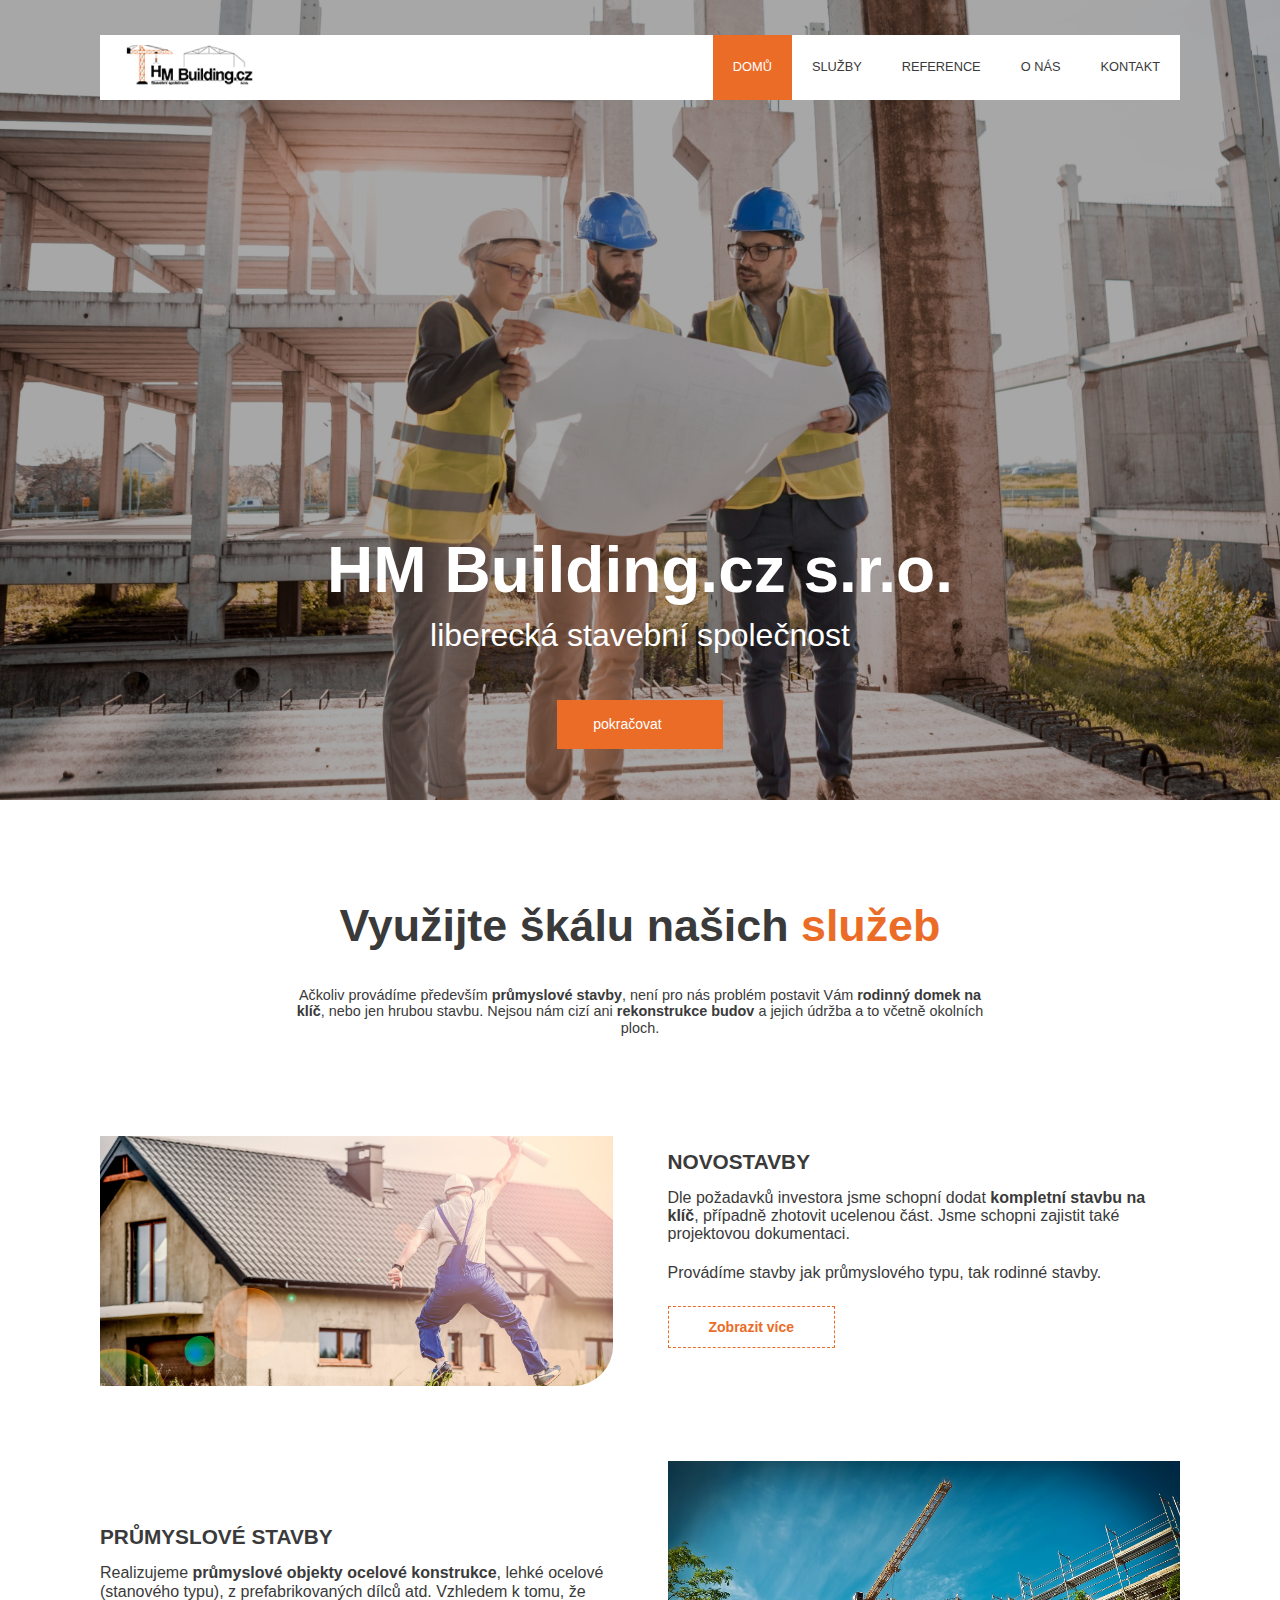
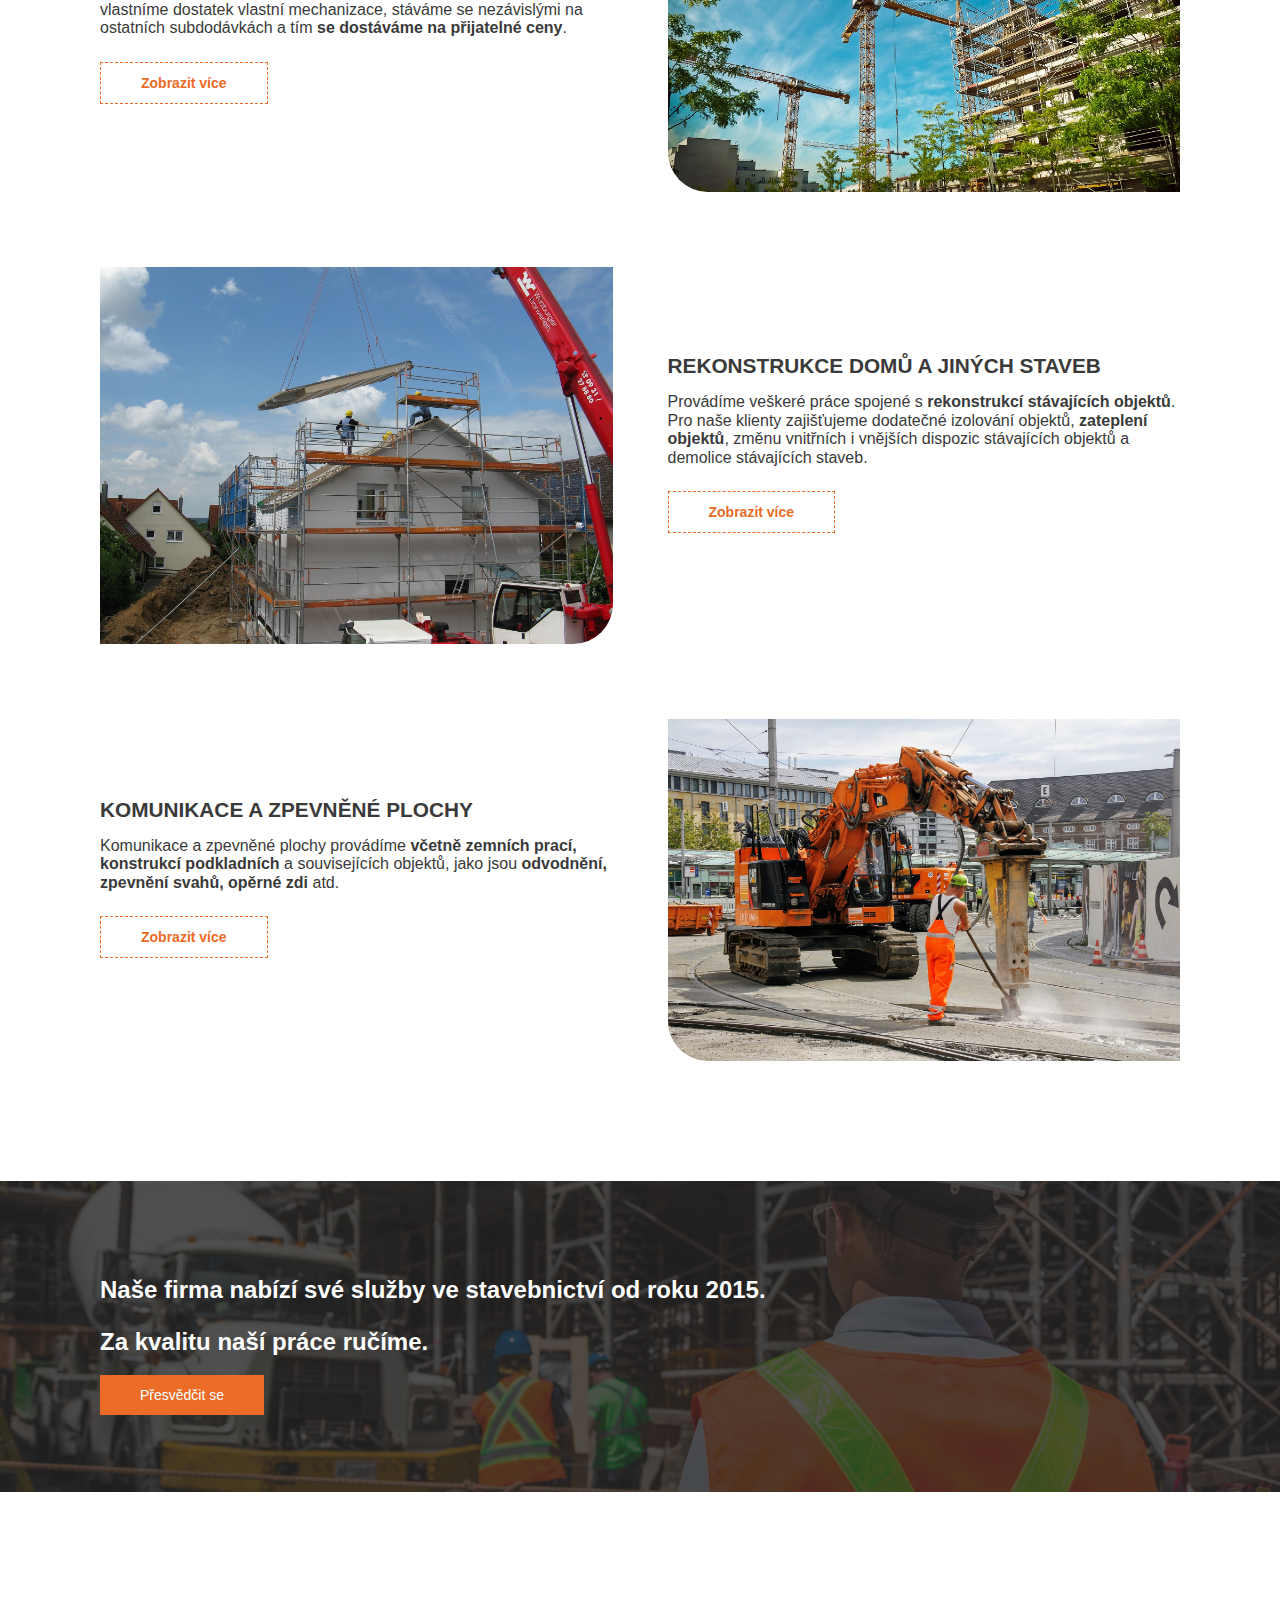
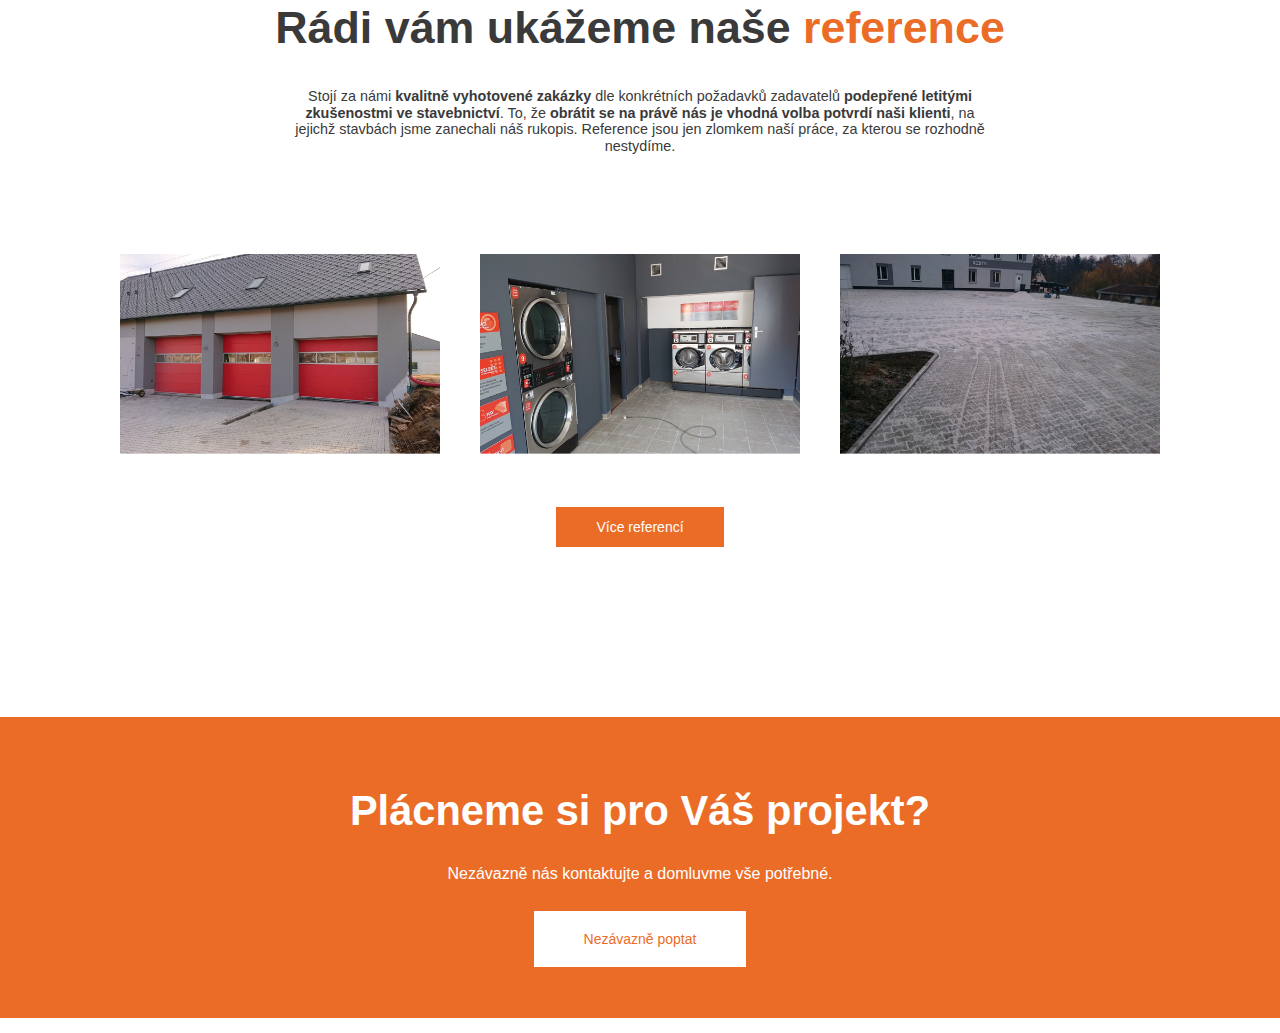
<file: index.html>
<!DOCTYPE html>
<html lang="cs">
<head>
    <meta charset="UTF-8">
    <meta http-equiv="X-UA-Compatible" content="IE=edge">
    <meta name="viewport" content="width=device-width, initial-scale=1.0">
    <link rel="stylesheet" href="styles/normalize.css">
    <link rel="stylesheet" href="styles/style.css">
    <title>HMBuilding | DOMOVSKÁ STRÁNKA</title>
</head>
<body>
    <header class="main-header">
        <nav class="navbar">
            <a href="./index.html"><img class="navbar__logo" alt="Logo" src="media/logo.png"></a>
            <a onclick="Hamburger()" class="hamburger__text" href="javascript:void(0)">MENU</a>
            <button class="navbar__hamburger" onclick="Hamburger()">&#xe9bd;</button>
            <ul id="hamburger" class="navbar__items">
                <li class="nav-active"><a href="./index.html">DOMŮ</a></li>
                <li><a href="./index.html#sluzby">SLUŽBY</a></li>
                <li><a href="./index.html#reference">REFERENCE</a></li>
                <li><a href="./o_nas.html">O NÁS</a></li>
                <li><a href="./kontakt.html">KONTAKT</a></li>
            </ul>
        </nav>

<!------------------------------------------------------------------------------------------->

        <header class="header">
            <h1 class="header__main-head">HM Building.cz s.r.o.</h1>
            <h2 class="header__second-head">liberecká stavební společnost</h2>
            <p class="header__cta"><a href="#sluzby" class="button button-special">pokračovat</a></p>
        </header> 
    </header> 

<!------------------------------------------------------------------------------------------->
    
    <section id="sluzby" class="sluzby">
        <header class="sluzby-top">
            <h3 class="sluzby-top__head">Využijte škálu našich <span class="orange-text">služeb</span></h3>
            <p class="about-top__text">Ačkoliv provádíme především <b>průmyslové stavby</b>, není pro nás problém postavit Vám <b>rodinný domek na klíč</b>, nebo jen hrubou stavbu. Nejsou nám cizí ani <b>rekonstrukce budov</b> a jejich údržba a to včetně okolních ploch.</p>
        </header>
        <div class="sluzby__items">
            <img class="sluzby-item__img sluzby-item__img-leva" alt="Novostavby" src="media/sluzby/sluzba-novostavby-1200w.jpg">
            <figure class="sluzby-item">
                <h4 class="sluzby-item__head">NOVOSTAVBY</h4>
                <p class="sluzby-item__text">Dle požadavků investora jsme schopní dodat <b>kompletní stavbu na klíč</b>, případně zhotovit ucelenou část. Jsme schopni zajistit také projektovou dokumentaci.</p>
                <p class="sluzby-item__text">Provádíme stavby jak průmyslového typu, tak rodinné stavby.</p>
                <p class="sluzby-item__cta"><a href="./novostavby.html" class="button-2">Zobrazit více</a></p>
            </figure>
            <img class="sluzby-item__img sluzby-item__img-prava" alt="Průmyslové stavby" src="media/sluzby/sluzba-prumyslove-stavby-1920w.jpg">
            <figure class="sluzby-item">
                <h4 class="sluzby-item__head">PRŮMYSLOVÉ STAVBY</h4>
                <p class="sluzby-item__text">Realizujeme <b>průmyslové objekty ocelové konstrukce</b>, lehké ocelové (stanového typu), z prefabrikovaných dílců atd. Vzhledem k tomu, že vlastníme dostatek vlastní mechanizace, stáváme se nezávislými na ostatních subdodávkách a tím <b>se dostáváme na přijatelné ceny</b>.</p>
                <p class="sluzby-item__cta"><a href="./prum_stavby.html" class="button-2">Zobrazit více</a></p>
            </figure>
            <img class="sluzby-item__img sluzby-item__img-leva" alt="Rekonstrukce domů i jiných staveb" src="media/sluzby/sluzba-rekonstrukce-1920w.jpg">
            <figure class="sluzby-item">
                <h4 class="sluzby-item__head">REKONSTRUKCE DOMŮ A JINÝCH STAVEB</h4>
                <p class="sluzby-item__text">Provádíme veškeré práce spojené s <b>rekonstrukcí stávajících objektů</b>. Pro naše klienty zajišťujeme dodatečné izolování objektů, <b>zateplení objektů</b>, změnu vnitřních i vnějších dispozic stávajících objektů a demolice stávajících staveb. </p>
                <p class="sluzby-item__cta"><a href="./rekonstrukce.html" class="button-2">Zobrazit více</a></p>
            </figure>
            <img class="sluzby-item__img sluzby-item__img-prava" alt="Komunikace a zpevněné plochy" src="media/sluzby/sluzba-komunikace-a-zpevnene-plochy-1200w.jpg">
            <figure class="sluzby-item">
                <h4 class="sluzby-item__head">KOMUNIKACE A ZPEVNĚNÉ PLOCHY</h4>
                <p class="sluzby-item__text">Komunikace a zpevněné plochy provádíme <b>včetně zemních prací, konstrukcí podkladních</b> a souvisejících objektů, jako jsou <b>odvodnění, zpevnění svahů, opěrné zdi</b> atd.</p>
                <p class="sluzby-item__cta"><a href="./komunikace.html" class="button-2">Zobrazit více</a></p>
            </figure>
        </div>
    </section>

<!------------------------------------------------------------------------------------------->

    <section class="promote">
        <p class="promote__text">Naše firma nabízí své služby ve stavebnictví od roku 2015. </p>
        <p class="promote__text">Za kvalitu naší práce ručíme.</p>
        <p class="promote__cta"><a href="./reference.html" class="button">Přesvědčit se</a></p>
    </section>

<!------------------------------------------------------------------------------------------->

    <section id="reference" class="reference">
        <header class="sluzby-top">
            <h3 class="sluzby-top__head">Rádi vám ukážeme naše <span class="orange-text">reference</span></h3>
            <p class="about-top__text">Stojí za námi <b>kvalitně vyhotovené zakázky</b> dle konkrétních požadavků zadavatelů <b>podepřené letitými zkušenostmi ve stavebnictví</b>. To, že <b>obrátit se na právě nás je vhodná volba potvrdí naši klienti</b>, na jejichž stavbách jsme zanechali náš rukopis. Reference jsou jen zlomkem naší práce, za kterou se rozhodně nestydíme.</p>
        </header>
        <div class="reference__items">
            <a href="./zbrojnice.html">
                    <figure class="reference-item">
                    <img class="reference-item__img" alt="Rekonstrukce hasičské zbrojnice v Rynolticích." src="media/reference/reference-hasicska-zbrojnice-600w.jpg">
                    <div class="reference-item__info">
                        <p class="reference-item__head">Hasičská zbrojnice</p>
                        <p class="reference-item__text">celková rekonstrukce</p>
                    </div>
                </figure>
            </a>
            <a href="./pradelna.html">
                <figure class="reference-item">
                    <img class="reference-item__img" alt="Stavební úpravy a opravy v rámci zřízení samoobslužné prádelny v Liberci." src="media/reference/reference-pradelna-600w.jpg">
                    <div class="reference-item__info">
                        <p class="reference-item__head">Samoobslužná prádelna</p>
                        <p class="reference-item__text">stavební úpravy a opravy</p>
                    </div>
                </figure>
            </a>
            <a href="./plochy.html">
                <figure class="reference-item">
                    <img class="reference-item__img" alt="Provedení venkovních ploch Restyl." src="media/reference/reference-plocha-600w.jpg">
                    <div class="reference-item__info">
                        <p class="reference-item__head">Venkovní plochy Restyl</p>
                        <p class="reference-item__text">provedení venkovnách ploch</p>
                    </div>
                </figure>
            </a>
        </div>
        <p class="reference__cta"><a href="./reference.html" class="button">Více referencí</a></p>
    </section>

<!------------------------------------------------------------------------------------------->

    <footer class="footer">
        <p class="footer__head">Plácneme si pro Váš projekt?</p>
        <p class="footer__text">Nezávazně nás kontaktujte a domluvme vše potřebné.</p>
        <p class="footer_cta"><a href="./kontakt.html" class="button button-white">Nezávazně poptat</a></p>
    </footer>

<!------------------------------------------------------------------------------------------->

    <script>
        function Hamburger() {
            document.getElementById("hamburger").classList.toggle("is-active");
            }
    </script>
</body>
</html>
</file>
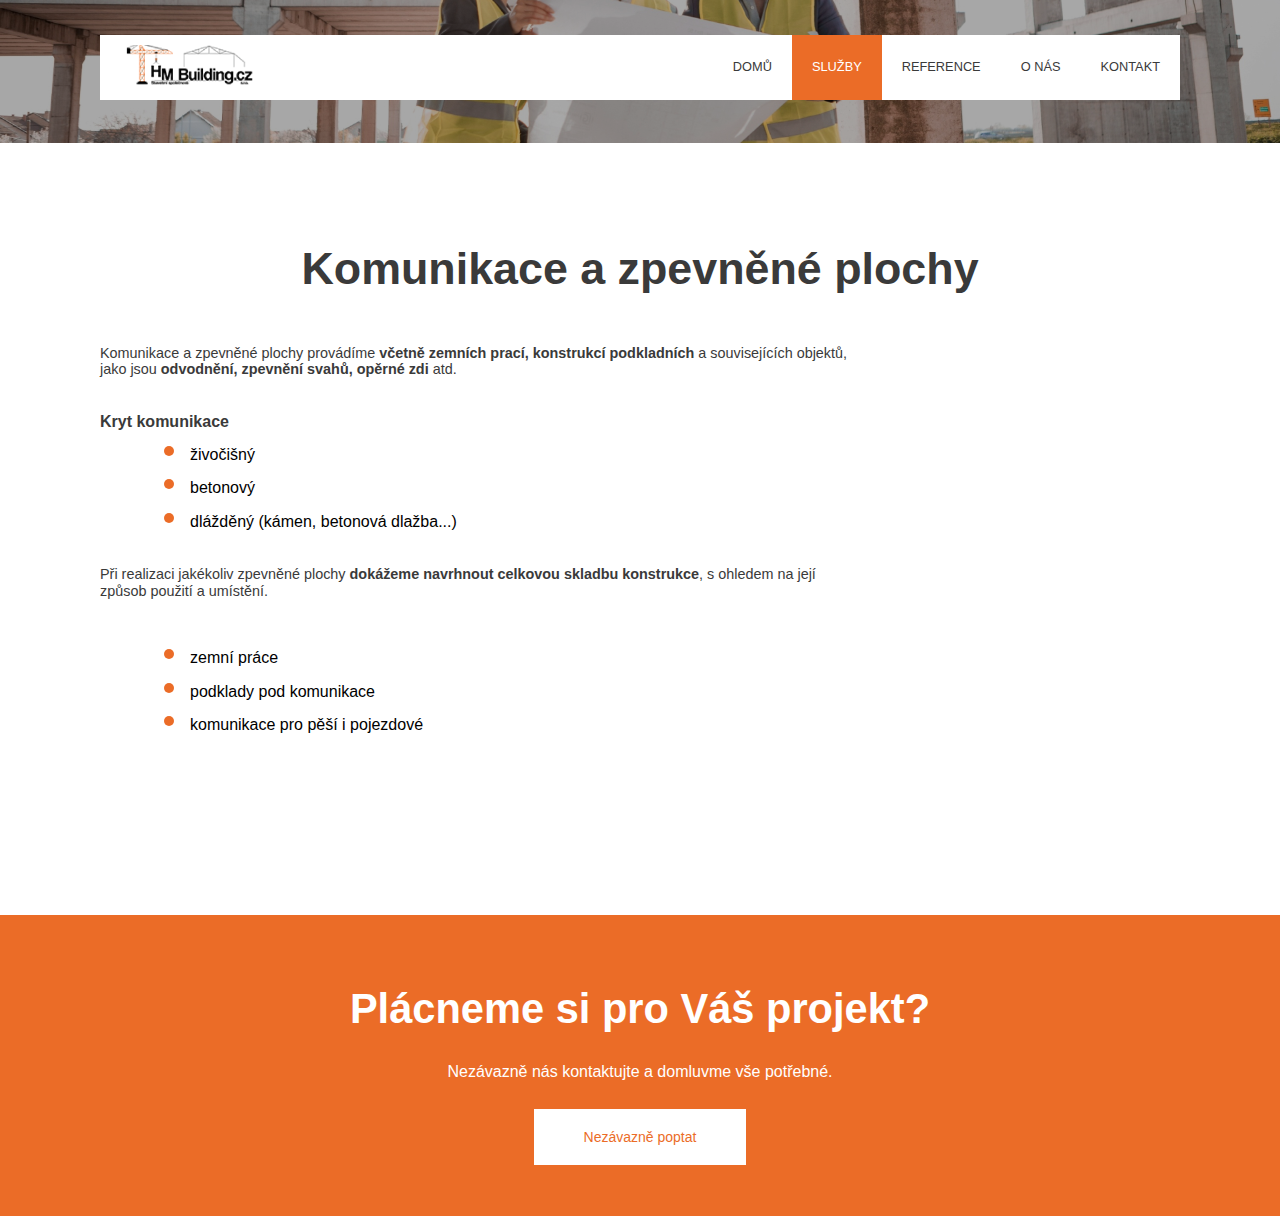
<file: komunikace.html>
<!DOCTYPE html>
<html lang="cs">
<head>
    <meta charset="UTF-8">
    <meta http-equiv="X-UA-Compatible" content="IE=edge">
    <meta name="viewport" content="width=device-width, initial-scale=1.0">
    <link rel="stylesheet" href="styles/normalize.css">
    <link rel="stylesheet" href="styles/style.css">
    <title>HMBuilding | PLOCHY RESTYL</title>
</head>
<body>
    <header class="main-header">
        <nav class="navbar">
            <a href="./index.html"><img class="navbar__logo" alt="Logo" src="media/logo.png"></a>
            <a onclick="Hamburger()" class="hamburger__text" href="javascript:void(0)">MENU</a>
            <button class="navbar__hamburger" onclick="Hamburger()">&#xe9bd;</button>
            <ul id="hamburger" class="navbar__items">
                <li ><a href="./index.html">DOMŮ</a></li>
                <li class="nav-active"><a href="./index.html#services">SLUŽBY</a></li>
                <li><a href="./index.html#reference">REFERENCE</a></li>
                <li><a href="./o_nas.html">O NÁS</a></li>
                <li><a href="./kontakt.html">KONTAKT</a></li>
            </ul>
        </nav>

<!------------------------------------------------------------------------------------------->
        
        <header class="header header--other">
            <h1 class="header__main-head">HM Building.cz s.r.o.</h1>
            <h2 class="header__second-head">liberecká stavební společnost</h2>
            <p class="header__cta"><a href="#services" class="button button-special">pokračovat</a></p>
        </header> 
    </header>  

<!------------------------------------------------------------------------------------------->

    <section id="sluzby" class="sluzby">
        <header class="about sluzby-top-gap">
            <h3 class="sluzby-top__head">Komunikace a zpevněné plochy</span></h3>
            <p class="about-top__text about-top__text-leva">Komunikace a zpevněné plochy provádíme <b>včetně zemních prací, konstrukcí podkladních</b> a souvisejících objektů, jako jsou <b>odvodnění, zpevnění svahů, opěrné zdi</b> atd.</p>
        </header>
        <p class="sluzby-list__head">Kryt komunikace</p>
        <ul class="sluzby-list sluzby-list-gap">
            <li>živočišný</li>
            <li>betonový</li>
            <li>dlážděný (kámen, betonová dlažba...)</li>
        </ul>
        <p class="about-top__text about-top__text-leva">Při realizaci jakékoliv zpevněné plochy <b>dokážeme navrhnout celkovou skladbu konstrukce</b>, s ohledem na její způsob použití a umístění.</p>
        <ul class="sluzby-list sluzby-list-gap">
            <li>zemní práce</li>
            <li>podklady pod komunikace</li>
            <li>komunikace pro pěší i pojezdové</li>
        </ul>
    </section>

<!------------------------------------------------------------------------------------------->

    <footer class="footer">
        <p class="footer__head">Plácneme si pro Váš projekt?</p>
        <p class="footer__text">Nezávazně nás kontaktujte a domluvme vše potřebné.</p>
        <p class="footer_cta"><a href="./kontakt.html" class="button button-white">Nezávazně poptat</a></p>
    </footer>

<!------------------------------------------------------------------------------------------->

    <script>
        function Hamburger() {
            document.getElementById("hamburger").classList.toggle("is-active");
            }
    </script>
</body>
</html>
</file>
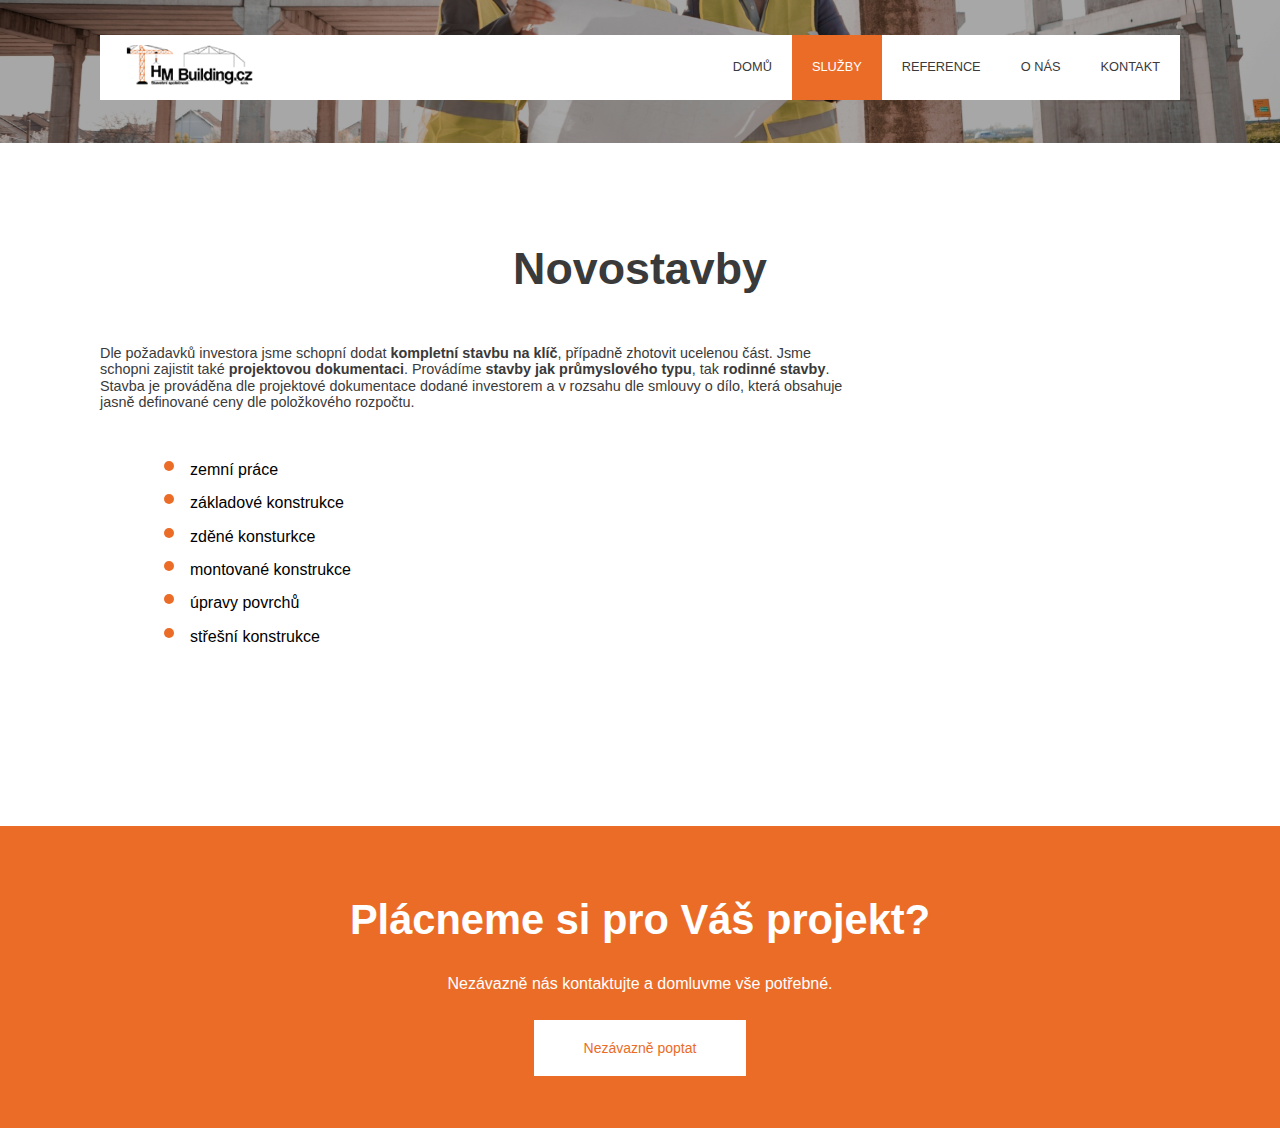
<file: novostavby.html>
<!DOCTYPE html>
<html lang="cs">
<head>
    <meta charset="UTF-8">
    <meta http-equiv="X-UA-Compatible" content="IE=edge">
    <meta name="viewport" content="width=device-width, initial-scale=1.0">
    <link rel="stylesheet" href="styles/normalize.css">
    <link rel="stylesheet" href="styles/style.css">
    <title>HMBuilding | PLOCHY RESTYL</title>
</head>
<body>
    <header class="main-header">
        <nav class="navbar">
            <a href="./index.html"><img class="navbar__logo" alt="Logo" src="media/logo.png"></a>
            <a onclick="Hamburger()" class="hamburger__text" href="javascript:void(0)">MENU</a>
            <button class="navbar__hamburger" onclick="Hamburger()">&#xe9bd;</button>
            <ul id="hamburger" class="navbar__items">
                <li ><a href="./index.html">DOMŮ</a></li>
                <li class="nav-active"><a href="./index.html#services">SLUŽBY</a></li>
                <li><a href="./index.html#reference">REFERENCE</a></li>
                <li><a href="./o_nas.html">O NÁS</a></li>
                <li><a href="./kontakt.html">KONTAKT</a></li>
            </ul>
        </nav>

<!------------------------------------------------------------------------------------------->
        
        <header class="header header--other">
            <h1 class="header__main-head">HM Building.cz s.r.o.</h1>
            <h2 class="header__second-head">liberecká stavební společnost</h2>
            <p class="header__cta"><a href="#services" class="button button-special">pokračovat</a></p>
        </header> 
    </header>  

<!------------------------------------------------------------------------------------------->

    <section id="sluzby" class="sluzby">
        <header class="about">
            <h3 class="sluzby-top__head">Novostavby</span></h3>
            <p class="about-top__text about-top__text-leva">Dle požadavků investora jsme schopní dodat <b>kompletní stavbu na klíč</b>, případně zhotovit ucelenou část. Jsme schopni zajistit také <b>projektovou dokumentaci</b>. Provádíme <b>stavby jak průmyslového typu</b>, tak <b>rodinné stavby</b>. Stavba je prováděna dle projektové dokumentace dodané investorem 
                a v rozsahu dle smlouvy o dílo, která obsahuje jasně definované ceny dle položkového rozpočtu.</p>
        </header>
        <ul class="sluzby-list sluzby-list-gap">
            <li>zemní práce</li>
            <li>základové konstrukce</li>
            <li>zděné konsturkce</li>
            <li>montované konstrukce</li>
            <li>úpravy povrchů</li>
            <li>střešní konstrukce</li>
        </ul>
    </section>

<!------------------------------------------------------------------------------------------->

    <footer class="footer">
        <p class="footer__head">Plácneme si pro Váš projekt?</p>
        <p class="footer__text">Nezávazně nás kontaktujte a domluvme vše potřebné.</p>
        <p class="footer_cta"><a href="./kontakt.html" class="button button-white">Nezávazně poptat</a></p>
    </footer>

<!------------------------------------------------------------------------------------------->

    <script>
        function Hamburger() {
            document.getElementById("hamburger").classList.toggle("is-active");
            }
    </script>
</body>
</html>
</file>
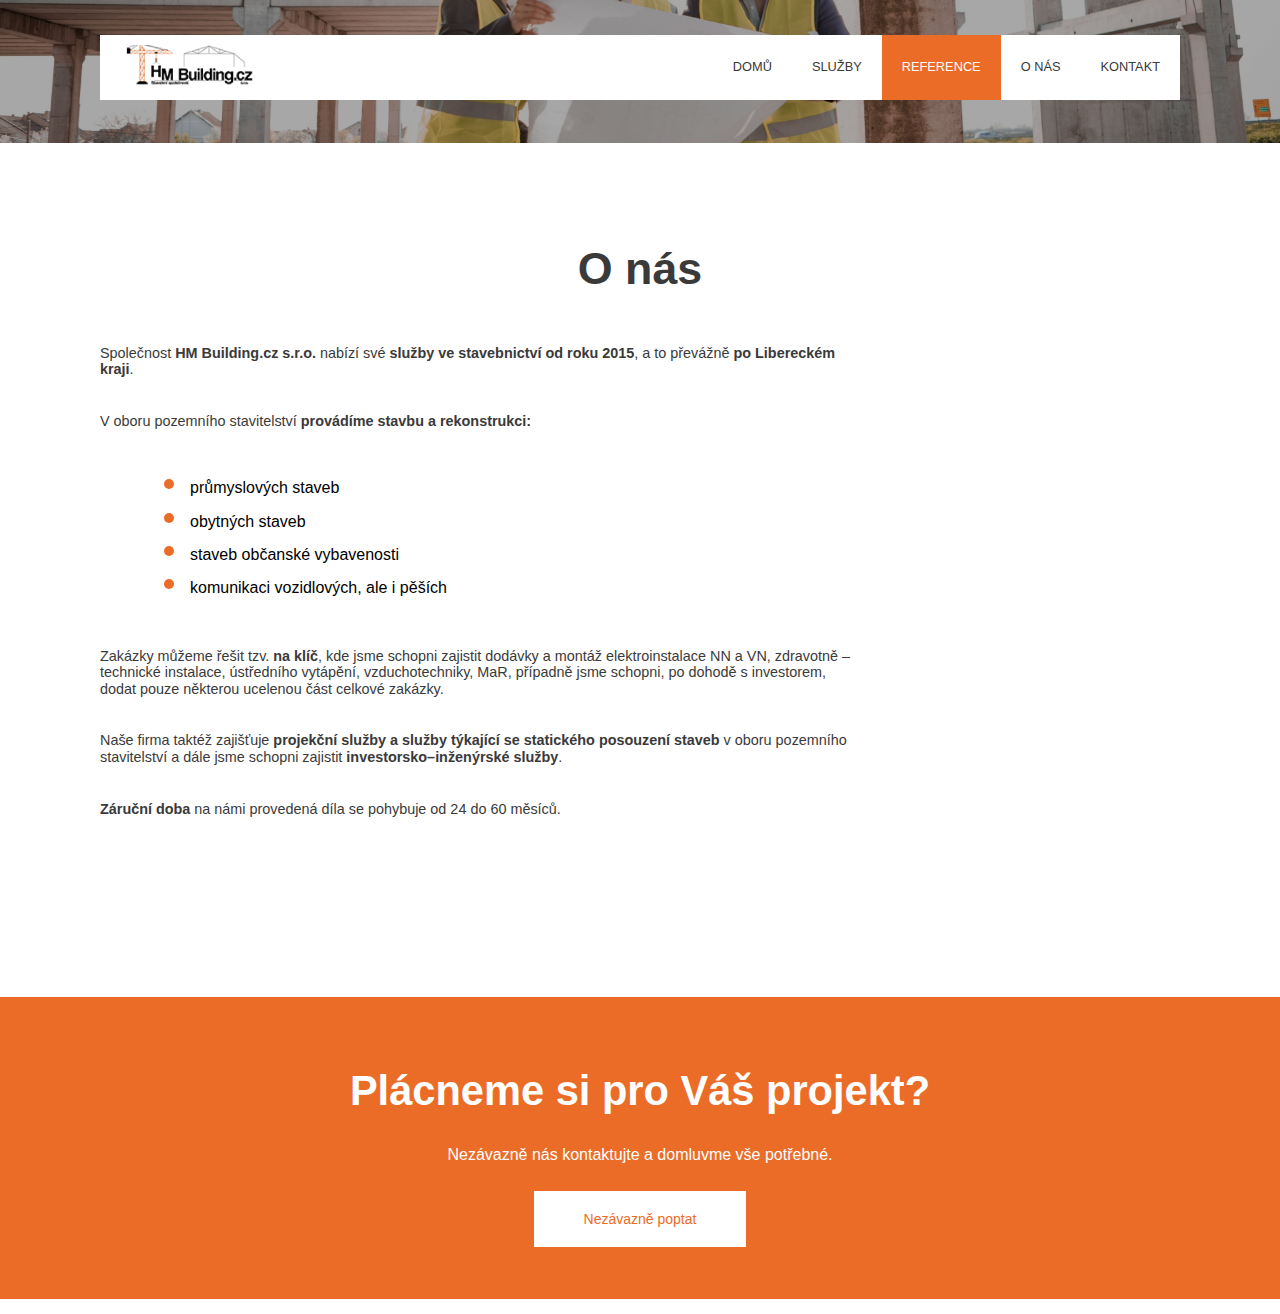
<file: o_nas.html>
<!DOCTYPE html>
<html lang="cs">
<head>
    <meta charset="UTF-8">
    <meta http-equiv="X-UA-Compatible" content="IE=edge">
    <meta name="viewport" content="width=device-width, initial-scale=1.0">
    <link rel="stylesheet" href="styles/normalize.css">
    <link rel="stylesheet" href="styles/style.css">
    <title>HMBuilding | PLOCHY RESTYL</title>
</head>
<body>
    <header class="main-header">
        <nav class="navbar">
            <a href="./index.html"><img class="navbar__logo" alt="Logo" src="media/logo.png"></a>
            <a onclick="Hamburger()" class="hamburger__text" href="javascript:void(0)">MENU</a>
            <button class="navbar__hamburger" onclick="Hamburger()">&#xe9bd;</button>
            <ul id="hamburger" class="navbar__items">
                <li ><a href="./index.html">DOMŮ</a></li>
                <li><a href="./index.html#services">SLUŽBY</a></li>
                <li class="nav-active" ><a href="./index.html#reference">REFERENCE</a></li>
                <li><a href="./o_nas.html">O NÁS</a></li>
                <li><a href="./kontakt.html">KONTAKT</a></li>
            </ul>
        </nav>

<!------------------------------------------------------------------------------------------->
        
        <header class="header header--other">
            <h1 class="header__main-head">HM Building.cz s.r.o.</h1>
            <h2 class="header__second-head">liberecká stavební společnost</h2>
            <p class="header__cta"><a href="#services" class="button button-special">pokračovat</a></p>
        </header> 
    </header>  

<!------------------------------------------------------------------------------------------->

    <section id="sluzby" class="sluzby">
        <header class="sluzby-top sluzby-top-gap">
            <h3 class="sluzby-top__head">O nás</span></h3>
            <p class="about-top__text about-top__text-leva">Společnost <b>HM Building.cz s.r.o.</b> nabízí své <b>služby ve stavebnictví od roku 2015</b>, a to převážně <b>po Libereckém kraji</b>.</p>
            <p class="about-top__text about-top__text-leva">V oboru pozemního stavitelství <b>provádíme stavbu a rekonstrukci:</b></p>
        </header>
        <ul class="sluzby-list sluzby-list-gap">
            <li>průmyslových staveb</li>
            <li>obytných staveb</li>
            <li>staveb občanské vybavenosti</li>
            <li>komunikaci vozidlových, ale i pěších</li>
        </ul>
        <p class="about-top__text about-top__text-leva">Zakázky můžeme řešit tzv. <b>na klíč</b>, kde jsme schopni zajistit dodávky a montáž elektroinstalace NN a VN, zdravotně – technické instalace, ústředního vytápění, vzduchotechniky, MaR, případně jsme schopni, po dohodě s investorem, dodat pouze některou ucelenou část celkové zakázky.</p>
        <p class="about-top__text about-top__text-leva">Naše firma taktéž zajišťuje <b>projekční služby a služby týkající se statického posouzení staveb</b> v oboru pozemního stavitelství a dále jsme schopni zajistit <b>investorsko–inženýrské služby</b>.</p>
        <p class="about-top__text about-top__text-leva"><b>Záruční doba</b> na námi provedená díla se pohybuje od 24 do 60 měsíců.</p>
    </section>
    
<!------------------------------------------------------------------------------------------->

    <footer class="footer">
        <p class="footer__head">Plácneme si pro Váš projekt?</p>
        <p class="footer__text">Nezávazně nás kontaktujte a domluvme vše potřebné.</p>
        <p class="footer_cta"><a href="./kontakt.html" class="button button-white">Nezávazně poptat</a></p>
    </footer>

<!------------------------------------------------------------------------------------------->

    <script>
        function Hamburger() {
            document.getElementById("hamburger").classList.toggle("is-active");
            }
    </script>
</body>
</html>
</file>
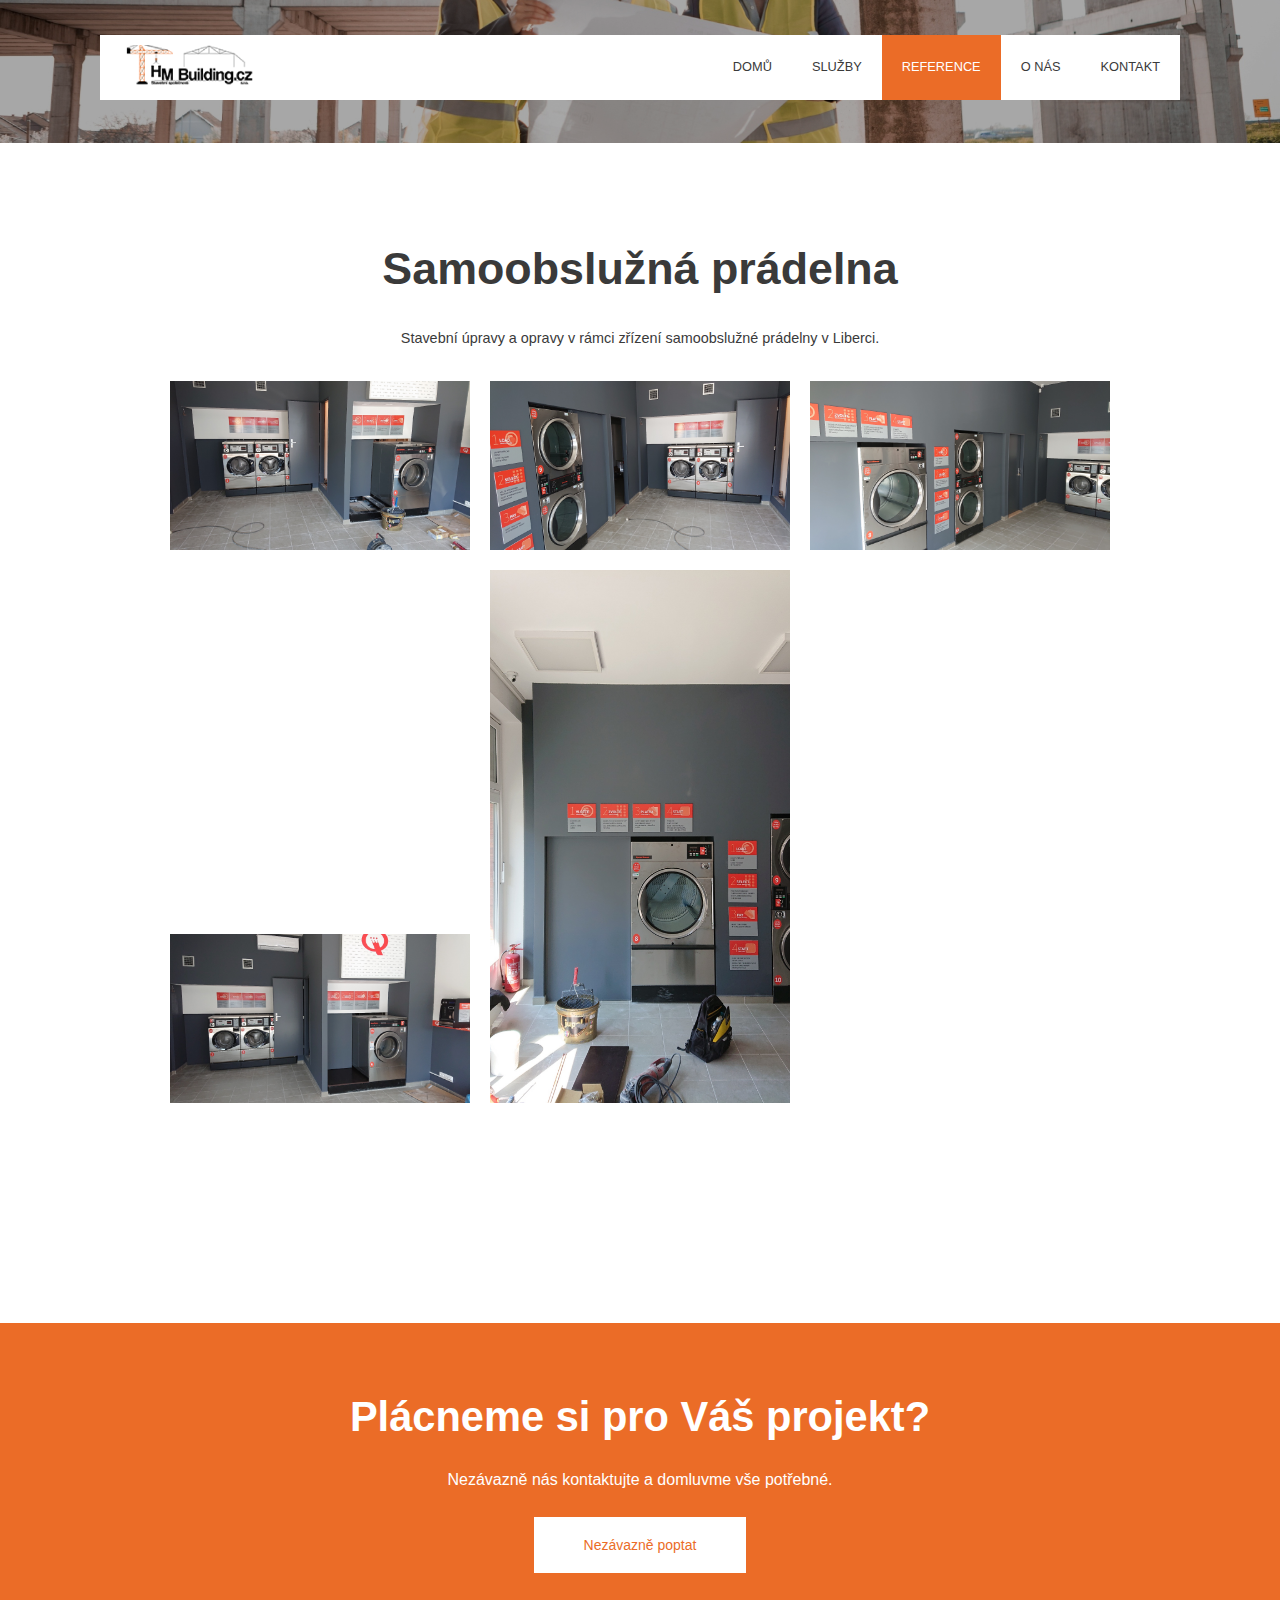
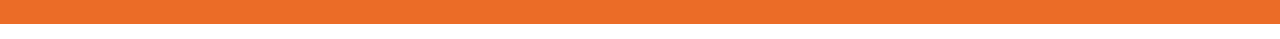
<file: pradelna.html>
<!DOCTYPE html>
<html lang="cs">
<head>
    <meta charset="UTF-8">
    <meta http-equiv="X-UA-Compatible" content="IE=edge">
    <meta name="viewport" content="width=device-width, initial-scale=1.0">
    <link rel="stylesheet" href="styles/normalize.css">
    <link rel="stylesheet" href="styles/style.css">
    <title>HMBuilding | PLOCHY RESTYL</title>
</head>
<body>
    <header class="main-header">
        <nav class="navbar">
            <a href="./index.html"><img class="navbar__logo" alt="Logo" src="media/logo.png"></a>
            <a onclick="Hamburger()" class="hamburger__text" href="javascript:void(0)">MENU</a>
            <button class="navbar__hamburger" onclick="Hamburger()">&#xe9bd;</button>
            <ul id="hamburger" class="navbar__items">
                <li ><a href="./index.html">DOMŮ</a></li>
                <li><a href="./index.html#sluzby">SLUŽBY</a></li>
                <li class="nav-active" ><a href="./index.html#reference">REFERENCE</a></li>
                <li><a href="./o_nas.html">O NÁS</a></li>
                <li><a href="./kontakt.html">KONTAKT</a></li>
            </ul>
        </nav>

<!------------------------------------------------------------------------------------------->
        
        <header class="header header--other">
            <h1 class="header__main-head">HM Building.cz s.r.o.</h1>
            <h2 class="header__second-head">liberecká stavební společnost</h2>
            <p class="header__cta"><a href="#sluzby" class="button button-special">pokračovat</a></p>
        </header> 
    </header>  
    
<!------------------------------------------------------------------------------------------->


    <section id="sluzby" class="sluzby">
        <header class="sluzby-top sluzby-top-gap">
            <h3 class="sluzby-top__head">Samoobslužná prádelna</span></h3>
            <p class="about-top__text">Stavební úpravy a opravy v rámci zřízení samoobslužné prádelny v Liberci.</p>
        </header>
        <div class="sluzby__gallery">
            <img class="gallery__img" alt="Samoobslužná prádelna 1" src="media/reference/pradelna/reference-pradelna-01.jpeg">
            <img class="gallery__img" alt="Samoobslužná prádelna 2" src="media/reference/pradelna/reference-pradelna-02.jpeg">
            <img class="gallery__img" alt="Samoobslužná prádelna 3" src="media/reference/pradelna/reference-pradelna-03.jpeg">
            <img class="gallery__img gallery__img-special" alt="Samoobslužná prádelna 4" src="media/reference/pradelna/reference-pradelna-04.jpeg">
            <img class="gallery__img gallery__img-special2" alt="Samoobslužná prádelna 5" src="media/reference/pradelna/reference-pradelna-05.jpeg">
        </div>
    </section>

<!------------------------------------------------------------------------------------------->

    <footer class="footer">
        <p class="footer__head">Plácneme si pro Váš projekt?</p>
        <p class="footer__text">Nezávazně nás kontaktujte a domluvme vše potřebné.</p>
        <p class="footer_cta"><a href="./kontakt.html" class="button button-white">Nezávazně poptat</a></p>
    </footer>

<!------------------------------------------------------------------------------------------->

    <script>
        function Hamburger() {
            document.getElementById("hamburger").classList.toggle("is-active");
            }
    </script>
</body>
</html>
</file>
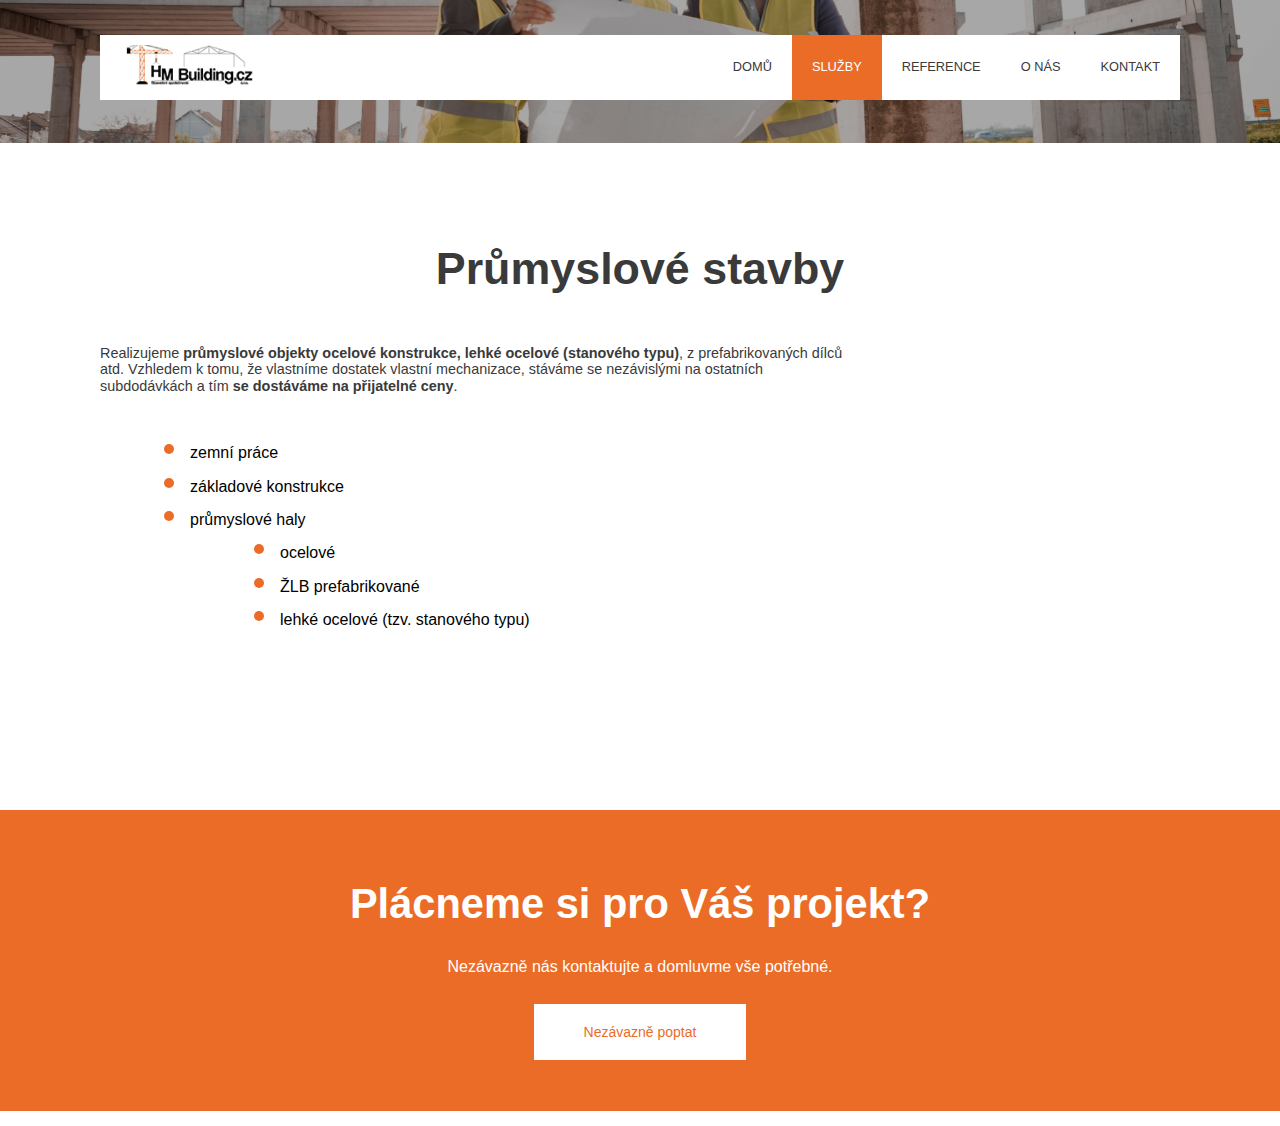
<file: prum_stavby.html>
<!DOCTYPE html>
<html lang="cs">
<head>
    <meta charset="UTF-8">
    <meta http-equiv="X-UA-Compatible" content="IE=edge">
    <meta name="viewport" content="width=device-width, initial-scale=1.0">
    <link rel="stylesheet" href="styles/normalize.css">
    <link rel="stylesheet" href="styles/style.css">
    <title>HMBuilding | PLOCHY RESTYL</title>
</head>
<body>
    <header class="main-header">
        <nav class="navbar">
            <a href="./index.html"><img class="navbar__logo" alt="Logo" src="media/logo.png"></a>
            <a onclick="Hamburger()" class="hamburger__text" href="javascript:void(0)">MENU</a>
            <button class="navbar__hamburger" onclick="Hamburger()">&#xe9bd;</button>
            <ul id="hamburger" class="navbar__items">
                <li ><a href="./index.html">DOMŮ</a></li>
                <li class="nav-active"><a href="./index.html#sluzby">SLUŽBY</a></li>
                <li><a href="./index.html#reference">REFERENCE</a></li>
                <li><a href="./o_nas.html">O NÁS</a></li>
                <li><a href="./kontakt.html">KONTAKT</a></li>
            </ul>
        </nav>

<!------------------------------------------------------------------------------------------->
        
        <header class="header header--other">
            <h1 class="header__main-head">HM Building.cz s.r.o.</h1>
            <h2 class="header__second-head">liberecká stavební společnost</h2>
            <p class="header__cta"><a href="#sluzby" class="button button-special">pokračovat</a></p>
        </header> 
    </header>  

<!------------------------------------------------------------------------------------------->

    <section id="sluzby" class="sluzby">
        <header class="sluzby-top sluzby-top-gap">
            <h3 class="sluzby-top__head">Průmyslové stavby</span></h3>
            <p class="about-top__text about-top__text-leva">Realizujeme <b>průmyslové objekty ocelové konstrukce, lehké ocelové (stanového typu)</b>, z prefabrikovaných dílců atd. Vzhledem k tomu, že vlastníme dostatek vlastní mechanizace, stáváme se nezávislými na ostatních subdodávkách a tím <b>se dostáváme na přijatelné ceny</b>.</p>
        </header>
        <ul class="sluzby-list sluzby-list-gap">
            <li>zemní práce</li>
            <li>základové konstrukce</li>
            <li>průmyslové haly
                <ul class="sluzby-list sluzby-list-gap">
                    <li>ocelové</li>
                    <li>ŽLB prefabrikované</li>
                    <li>lehké ocelové (tzv. stanového typu)</li>
                </ul>
            </li>
        </ul>
    </section>

<!------------------------------------------------------------------------------------------->

    <footer class="footer">
        <p class="footer__head">Plácneme si pro Váš projekt?</p>
        <p class="footer__text">Nezávazně nás kontaktujte a domluvme vše potřebné.</p>
        <p class="footer_cta"><a href="./kontakt.html" class="button button-white">Nezávazně poptat</a></p>
    </footer>

<!------------------------------------------------------------------------------------------->

    <script>
        function Hamburger() {
            document.getElementById("hamburger").classList.toggle("is-active");
            }
    </script>
</body>
</html>
</file>
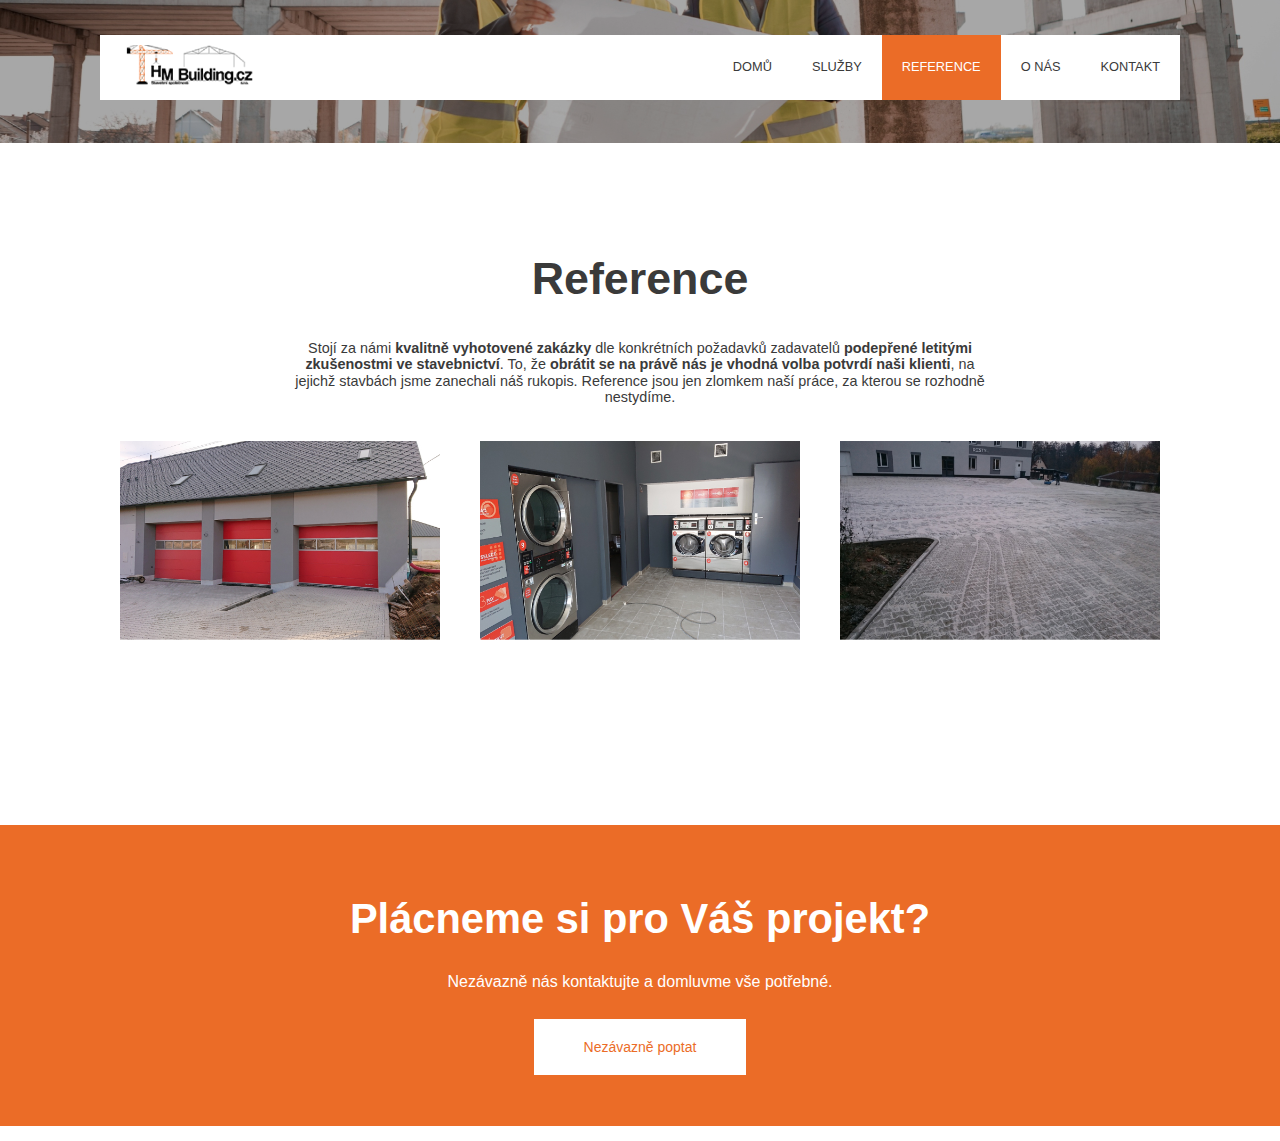
<file: reference.html>
<!DOCTYPE html>
<html lang="cs">
<head>
    <meta charset="UTF-8">
    <meta http-equiv="X-UA-Compatible" content="IE=edge">
    <meta name="viewport" content="width=device-width, initial-scale=1.0">
    <link rel="stylesheet" href="styles/normalize.css">
    <link rel="stylesheet" href="styles/style.css">
    <title>HMBuilding | PLOCHY RESTYL</title>
</head>
<body>
    <header class="main-header">
        <nav class="navbar">
            <a href="./index.html"><img class="navbar__logo" alt="Logo" src="media/logo.png"></a>
            <a onclick="Hamburger()" class="hamburger__text" href="javascript:void(0)">MENU</a>
            <button class="navbar__hamburger" onclick="Hamburger()">&#xe9bd;</button>
            <ul id="hamburger" class="navbar__items">
                <li ><a href="./index.html">DOMŮ</a></li>
                <li><a href="./index.html#services">SLUŽBY</a></li>
                <li class="nav-active" ><a href="./index.html#reference">REFERENCE</a></li>
                <li><a href="./o_nas.html">O NÁS</a></li>
                <li><a href="./kontakt.html">KONTAKT</a></li>
            </ul>
        </nav>

<!------------------------------------------------------------------------------------------->
        
        <header class="header header--other">
            <h1 class="header__main-head">HM Building.cz s.r.o.</h1>
            <h2 class="header__second-head">liberecká stavební společnost</h2>
            <p class="header__cta"><a href="#services" class="button button-special">pokračovat</a></p>
        </header> 
    </header>  

    <section id="reference" class="reference">
        <header class="sluzby-top sluzby-top-gap">
            <h3 class="sluzby-top__head">Reference</h3>
            <p class="about-top__text">Stojí za námi <b>kvalitně vyhotovené zakázky</b> dle konkrétních požadavků zadavatelů <b>podepřené letitými zkušenostmi ve stavebnictví</b>. To, že <b>obrátit se na právě nás je vhodná volba potvrdí naši klienti</b>, na jejichž stavbách jsme zanechali náš rukopis. Reference jsou jen zlomkem naší práce, za kterou se rozhodně nestydíme.</p>
        </header>
        <div class="reference__items">
            <a href="./zbrojnice.html"><figure class="reference-item">
                <img class="reference-item__img" alt="Fotka námi předělané hasičské stanice" src="media/reference/reference-hasicska-zbrojnice-600w.jpg">
                <div class="reference-item__info">
                    <p class="reference-item__head">Hasičská zbrojnice</p>
                    <p class="reference-item__text">celková rekonstrukce</p>
                </div>
            </figure></a>
            <a href="./pradelna.html"><figure class="reference-item">
                <img class="reference-item__img" alt="Fotka námi rekonstruované samoobslužné prádelny" src="media/reference/reference-pradelna-600w.jpg">
                <div class="reference-item__info">
                    <p class="reference-item__head">Samoobslužná prádelna</p>
                    <p class="reference-item__text">stavební úpravy a opravy</p>
                </div>
            </figure></a>
            <a href="./plochy.html"><figure class="reference-item">
                <img class="reference-item__img" alt="Fotka pro referenci venkovních ploch, které provádíme" src="media/reference/reference-plocha-600w.jpg">
                <div class="reference-item__info">
                    <p class="reference-item__head">Venkovní plochy Restyl</p>
                    <p class="reference-item__text">provedení venkovnách ploch</p>
                </div>
            </figure></a>
        </div>
    </section>

<!------------------------------------------------------------------------------------------->
    
    <footer class="footer">
        <p class="footer__head">Plácneme si pro Váš projekt?</p>
        <p class="footer__text">Nezávazně nás kontaktujte a domluvme vše potřebné.</p>
        <p class="footer_cta"><a href="./kontakt.html" class="button button-white">Nezávazně poptat</a></p>
    </footer>

<!------------------------------------------------------------------------------------------->

    <script>
        function Hamburger() {
            document.getElementById("hamburger").classList.toggle("is-active");
            }
    </script>
</body>
</html>
</file>
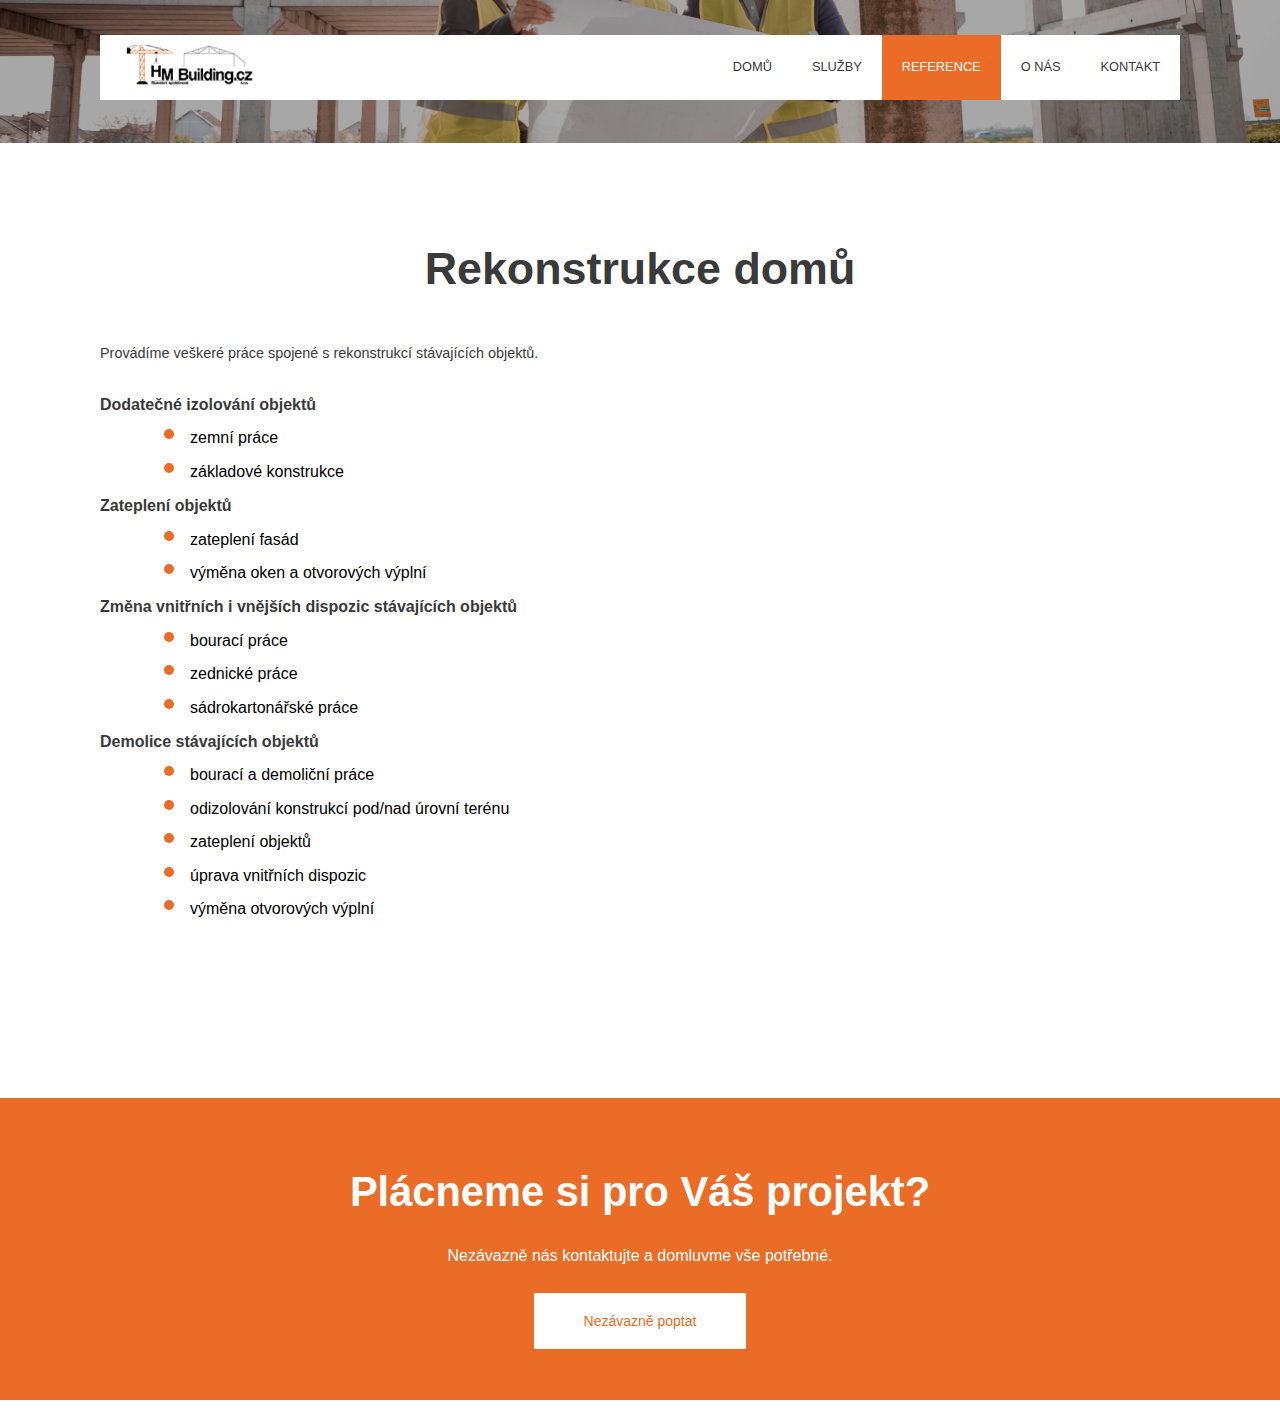
<file: rekonstrukce.html>
<!DOCTYPE html>
<html lang="cs">
<head>
    <meta charset="UTF-8">
    <meta http-equiv="X-UA-Compatible" content="IE=edge">
    <meta name="viewport" content="width=device-width, initial-scale=1.0">
    <link rel="stylesheet" href="styles/normalize.css">
    <link rel="stylesheet" href="styles/style.css">
    <title>HMBuilding | PLOCHY RESTYL</title>
</head>
<body>
    <header class="main-header">
        <nav class="navbar">
            <a href="./index.html"><img class="navbar__logo" alt="Logo" src="media/logo.png"></a>
            <a onclick="Hamburger()" class="hamburger__text" href="javascript:void(0)">MENU</a>
            <button class="navbar__hamburger" onclick="Hamburger()">&#xe9bd;</button>
            <ul id="hamburger" class="navbar__items">
                <li ><a href="./index.html">DOMŮ</a></li>
                <li><a href="./index.html#sluzby">SLUŽBY</a></li>
                <li class="nav-active" ><a href="./index.html#reference">REFERENCE</a></li>
                <li><a href="./o_nas.html">O NÁS</a></li>
                <li><a href="./kontakt.html">KONTAKT</a></li>
            </ul>
        </nav>

<!------------------------------------------------------------------------------------------->
        
        <header class="header header--other">
            <h1 class="header__main-head">HM Building.cz s.r.o.</h1>
            <h2 class="header__second-head">liberecká stavební společnost</h2>
            <p class="header__cta"><a href="#sluzby" class="button button-special">pokračovat</a></p>
        </header> 
    </header>  

<!------------------------------------------------------------------------------------------->

    <section id="sluzby" class="sluzby">
        <header class="sluzby-top sluzby-top-gap">
            <h3 class="sluzby-top__head">Rekonstrukce domů</span></h3>
            <p class="about-top__text about-top__text-leva">Provádíme veškeré práce spojené s rekonstrukcí stávajících objektů.</p>
        </header>
        <p class="sluzby-list__head">Dodatečné izolování objektů</p>
        <ul class="sluzby-list sluzby-list-gap">
            <li>zemní práce</li>
            <li>základové konstrukce</li>
        </ul>
        <p class="sluzby-list__head">Zateplení objektů</p>
        <ul class="sluzby-list sluzby-list-gap">
            <li>zateplení fasád</li>
            <li>výměna oken a otvorových výplní</li>
        </ul>
        <p class="sluzby-list__head">Změna vnitřních i vnějších dispozic stávajících objektů</p>
        <ul class="sluzby-list sluzby-list-gap">
            <li>bourací práce</li>
            <li>zednické práce</li>
            <li>sádrokartonářské práce</li>
        </ul>
        <p class="sluzby-list__head">Demolice stávajících objektů</p>
        <ul class="sluzby-list sluzby-list-gap">
            <li>bourací a demoliční práce</li>
            <li>odizolování konstrukcí pod/nad úrovní terénu</li>
            <li>zateplení objektů</li>
            <li>úprava vnitřních dispozic </li>
            <li>výměna otvorových výplní</li>
        </ul>
    </section>

<!------------------------------------------------------------------------------------------->

    <footer class="footer">
        <p class="footer__head">Plácneme si pro Váš projekt?</p>
        <p class="footer__text">Nezávazně nás kontaktujte a domluvme vše potřebné.</p>
        <p class="footer_cta"><a href="./kontakt.html" class="button button-white">Nezávazně poptat</a></p>
    </footer>

<!------------------------------------------------------------------------------------------->

    <script>
        function Hamburger() {
            document.getElementById("hamburger").classList.toggle("is-active");
            }
    </script>
</body>
</html>
</file>
<file: styles/style.css>
:root{
    --bg: #fff;
    --primary:#EB6C27;
    --text:#3A3A3A;
}

@font-face{
    font-family: Icons;
    src: url(../fonts/icons.ttf);
}@font-face{
    font-family: 'OpenSans', sans-serif;
    src: url(../fonts/OpenSans.ttf);
    font-style: normal;
}
/*==============================================================*/

html{
    scroll-behavior: smooth;
    font-family:'OpenSans', sans-serif;
}
body{
    margin: 0;
}
figure{
    margin: 0;
}

h1,h2,h3,h4,h5,h6{
    margin: 0;
    color: var(--text);
}
p{
    color: var(--text);
}
a{
    text-decoration: none;
    color: var(--text);
}

.button{
    padding: 12px 40px; 
    background-color: var(--primary);
    color: #fff;
    font-family:'OpenSans', sans-serif;
    font-weight: 700;
    font-size: 14px;
    user-select: none;
}
.button-2{
    border: 1px dashed #EB6C27;
    color: var(--primary);
    background-color: #fff;
    padding: 12px 40px;
    font-family:'OpenSans', sans-serif;
    font-weight: 700;
    font-size: 14px;
    user-select: none;
}
.button-white{
    background-color: #fff;
    color: var(--primary);
    padding: 20px 50px;
}
.button-special{
    display: inline-flex;
    align-items: center;
    padding: 10px 36px; 
}
.button-special::after{
    content: "\e900";
    font-family: Icons;
    font-size: 1.8em; 
}

.orange-text{
    color: var(--primary);
}
/*================================PHONE=============================*/

.main-header{
    position: relative;
}

/*==NAV==*/
.navbar{
    width: 100vw;
    background-color: var(--bg);
    display: flex;
    justify-content: space-between;
    align-items: center;
    position: relative;
    user-select: none;
}
.navbar__logo{
    height: 40px;
    width: auto;
    margin: 30px 5px;
}
.navbar__items{
    display: none;
    list-style-type: none; 
    margin: 0;
    background-color: var(--primary);
    
    position: absolute;
    padding: 35px 0;
    padding-left: 20px;
    top: 100%;
    left: 0;
    right: 0;
    margin: 0 1em;
}
.navbar__items::before{
    content: " ";
    width: 0; 
    height: 0; 
    border-left: 12px solid transparent;
    border-right: 12px solid transparent;
    border-bottom: 18px solid var(--primary);

    position: absolute;
    top: -18px;
    right: 15px;
}
.navbar__items li{
    padding-bottom: 16px;
    text-decoration: underline;
    font-weight: 700;
}
.navbar__items li a{
    color: #fff;
}
.navbar__items li:last-of-type{ 
    padding-bottom: 0;
}

/*==HAM==*/
.navbar__hamburger{
    padding: 0;
    border: none;
    background-color: white;
    margin-right: 20px;
    font-family: Icons;
    font-size: 2.7em;
    color: var(--primary);
    background-image: linear-gradient(45deg, #EB6C27, #FFBE9A);
    background-size: 100%;
    background-repeat: repeat;
    -webkit-background-clip: text;
    -webkit-text-fill-color: transparent; 
    -moz-background-clip: text;
    -moz-text-fill-color: transparent;
}
.hamburger__text{
    position: absolute;
    color: var(--text);
    right: calc(20px + ((43.2px - 35.25px) / 2));
    top: 22px;
    font-size: 0.75em;
}

.is-active{
    display: block;
}

/*==HEA==*/
.header{
    background-image: url("../media/pageheader-1920w.jpg");
    background-blend-mode: multiply;
    background-color: rgba(36, 36, 36, 0.4);
    min-height: 40vh;
    background-position: center center;
    background-size: cover;
    background-repeat: no-repeat;

    display: flex;
    flex-direction: column;
    align-items: center;
    justify-content: end;
    
}
.header--other{
    display: none;
}
.header__main-head{
    color: #fff;
    text-align: center;
    font-size: 1.9em;
    font-weight: 800;
}
.header__second-head{
    color: #fff;
    text-align: center;
    font-size: 1.4em;
    font-weight: 300;
    padding-bottom: 30px;
    padding-top: 10px;
}
.header__cta{
    display: none;
    text-align: center;
}

/*==SLU==*/
.sluzby, 
.reference{
    margin: 0 30px;
    margin-top: 60px;
}
.sluzby-top{
    margin-bottom: 100px;
}
.sluzby-top__head{
    font-weight: 700;
    font-size: 1.8em;
}
.about-top__text{
    font-family:'OpenSans', sans-serif;
    font-size: .9em;
}
.sluzby__items{
    display: grid;
    grid-template-columns: 1fr;
}
.sluzby-item{
    padding-bottom: 40px;
}
.sluzby-item__img{
    width: 100%;
    min-height: 134px;
    margin-bottom: 20px;
}
.sluzby-item__img-leva{
    border-radius: 0px 0px 40px 0px;
}
.sluzby-item__img-prava{
    border-radius: 0px 0px 0px 40px;
}
.sluzby-item__head{
    font-family:'OpenSans', sans-serif;
    font-weight: 700;
    font-size: 1.3em;
    padding-bottom: 15px;
}
.sluzby-item__text{
    font-family:'OpenSans', sans-serif;
    font-weight: 400;
    margin: 0;
    padding-bottom: 20px;
}
.sluzby-list{
    padding: 0;
    margin-left: 30px;
    margin-top: 0;
    list-style-type: disc;
}
.sluzby-list li::marker{
    color: var(--primary);
    font-size: 2em;
    padding-top: 10px;
}
.sluzby-top-gap{
    margin-bottom: 30px;
}
.about-top__text-leva:first-of-type{
    margin-top: 50px;
}
.sluzby__gallery{
    display: grid;                                                     
    grid-template-columns: repeat(auto-fill, 300px);
    grid-auto-rows: auto;
    grid-gap: 20px;
    max-width: 960px;
    margin: 0 auto;
    justify-content: center;
}

/*==PRO==*/
.promote{
    background-image: url("../media/background-CTAblock-4460w.jpg");
    background-color: #303030;
    background-size: cover;
    background-position: center center;
    min-height: 170px;
    box-shadow: inset 0 0 0 1000px rgba(39, 39, 39, 0.8);
    padding: 5.5%;
    display: flex;
    flex-direction: column;
    justify-content: center;
}
.promote__text{
    color: #fff;
    font-family:'OpenSans', sans-serif;
    font-size: 1.05em;
    font-weight: 700;
}
.promote__text:nth-child(2){
    padding-bottom: 15px;
    margin: 0;
}

/*==REF==*/
.reference__items{
    display: flex;
    flex-wrap: wrap;
    justify-content: center;
    gap: 40px;
    margin-bottom: 60px;
}
.reference-item{
    max-width: 320px;
}
.reference-item__img{
    width: 100%;
}
.reference-item__head{
    text-align: center;
    font-weight: 700;
    font-size: 1.4em;
    margin: 10px 0;
}
.reference-item__text{
    text-align: center;
    font-weight: 400;
    font-size: 0.8em;
    margin: 0;
}
.reference__cta{
    text-align: center;
}

/*==FOO==*/
.footer{
    background-color: var(--primary);
    width: 100vw;
    margin-bottom: 15px;
    display: flex;
    flex-direction: column;
    align-items: center;
    justify-content: center;
    margin-top: 80px;
}
.footer__head{
    color: #fff;
    font-size: 1.4em;
    font-weight: 700;
    margin-top: 70px;
    margin-bottom: 15px;
}
.footer__text{
    color: #fff;
    text-align: center;
    font-family:'OpenSans', sans-serif;
    margin-bottom: 30px;
    font-weight: 400;
    padding: 0 15px;
}
.footer_cta{
    margin-bottom: 70px;
}

/*==ZBYTEK==*/
.gallery__img{
    max-width: 300px;
}
.gallery__img-special{
    padding-top: 364px;
}
.gallery__img-special2{
    grid-row-start: span 3;
}

.sluzby-list__head{
    font-weight: bold;
    margin: 0;
}

.kontakt{
    display: flex;
    flex-direction: column;
}
.kontakt__info{
    display: block;
    margin-left: 30px;
}
.kontakt__info *::before{
    content: "";
    padding: 10px 20px;  
    background-color: var(--primary);
    border-radius: 50%;
    margin-right: 10px;
    background-repeat: no-repeat;
    background-position: center center;
    background-size: 25px 15px;
}
.info__text{
    color: var(--primary);
    font-weight: 700;
    font-size: 0.9em;
    margin-bottom: 60px;
}
.info__text:nth-of-type(1)::before{
    background-image: url("../media/phone.svg");
}.info__text:nth-of-type(2)::before{
    background-image: url("../media/email.svg");
}.info__text:nth-of-type(3)::before{
    background-image: url("../media/ping.svg");
} 

.tab{
    margin: 0 30px;
    margin-top: 60px;
    margin-bottom: 100px;
}
.tab__tab *::selection{
    background-color: var(--primary)
}
.tab__head{
    font-size: 1.4em;
    font-weight: 700;
}
.tab__subhead{
    font-size: 0.9em;
}
.tab__tab{
    max-width: 500px;
    display: flex;
    flex-direction: column;
    margin-top: 30px;
}
.tab__label{
    font-weight: 700;
    margin-bottom: 8px;
    user-select: none;
}
.tab__input{                   
    height: 40px;
    border: 1px solid var(--primary);
    margin-bottom: 15px;
    padding-left: 8px;
}
.tab__input-last{
    height: 220px;
    padding-top: 5px;
}
.tab__submit{
    color: white;
    border: none;
    background-color: var(--primary);
    padding: 15px 20px;
    width: 260px;
    font-size: 0.9em;
    font-weight: 700;
}
/*================================DESKTOP=============================*/

@media (min-width: 1080px){
    .button{
        font-weight: 500;
    }
    .hamburger__text{
        display: none;
    }
    .navbar__hamburger{
        display: none;
    }

    /*==NAV==*/
    .navbar__items::before{
        display: none;
    }
    .navbar{
        width: inherit;
        position: absolute;
        top: 35px;
        right: 100px;
        left: 100px;
        height: 65px;
    }
    .navbar__logo{
        margin: 10px;
    }
    .navbar__items{
        position: static;
        background-color: #fff;
        width: 50%;
        padding: 0;
        margin: 0;
        display: flex;
        justify-content: flex-end;
    }
    .navbar__items li{
        text-decoration: none;
        font-weight: 400;
        font-size: 0.8em;
        padding: 0;
        display: flex;
    }
    .navbar__items li a{
        height: 65px;
        padding: 0 20px;
        display: flex;
        align-items: center;
        color: var(--text);
    }
    .nav-active{
        background-color: var(--primary);
    }
    .nav-active a{
        color: #fff !important;
    }    .navbar__items li:hover{                                   
        background-color: var(--primary);
        transition: 0.2s;
    }    .navbar__items li:hover > a{ 
        color: #fff;
    }

    /*==HEA==*/
    .header{
        min-height: 85vh;
        padding-bottom: 35px;
    }
    .header--other{
        display: flex;
        min-height: 12vh;
    }
    .header--other *{
        display: none;
    }
    .header__main-head{
        font-size: 4em;
    }
    .header__second-head{
        font-size: 2em;
    }
    .header__cta{
        display: block;
    }

    /*==SLU==*/
    .sluzby,
    .reference{
        margin: 100px;
    }                                      
    .sluzby-top__head{
        text-align: center;
        font-size: 2.8em;
    } 

    .about-top__text{
        text-align: center;
        width: 65%;
        margin: 35px auto;
    }
    .sluzby__items{
        grid-template-columns: 1fr 1fr;
        gap: 55px;
        grid-auto-flow: dense;
        align-items: center;
    }
    .sluzby-item__img-prava{
        grid-column-start: 2;
    }

    /*==PRO==*/
    .promote{
        margin-top: 100px;
        padding-left: 100px;
        padding-right: 100px;
    }
    .promote__text{
        font-size: 1.5em;
    }

    /*==REF==*/
    .reference{
        margin-top: 110px;
    }
    .reference-item{                                   
        position: relative;
    }
    .reference-item__info *:hover{
        background-color: rgba(235, 108, 39, 0.9);
        color: #fff;
        display: flex;
        align-items: center;
        justify-content: center;
    }
    
    .reference-item__info *{
        color: transparent;
        position: absolute;
        background-color: transparent;
        top: 0;
        bottom: 0;
        left: 0;
        right: 0;
    }    

    /*==FOO==*/
    .footer{ 
        margin-top: 180px;
    }
    .footer__head{
        font-size: 2.6em;
    }

    /*==ZBYTEK==*/
    .about-top__text-leva{
        text-align: left;
        width: 70%;
        margin-left: 0;
    }
    .sluzby-list-gap{
        padding-left: 60px;
    }
    .kontakt{
        width: 100vw;
        margin-left: -6vw;
        margin-top: 100px;
        flex-direction: row;
        justify-content: space-between;
        align-items: center;
    }
    .info__text:last-of-type{
        margin-bottom: 0;
    }
    .kontakt__info{
        margin: 0 10vw;
    }
    .kontakt__map{
        background-image: url("../media/mapa.jpg");
        background-color: rgba(235, 108, 39, 0.6);
        background-blend-mode: multiply;
        background-repeat: no-repeat;
        height: 500px;
        width: 50%;
    }
    .tab{
        margin-left: 10vw;
    }
}
</file>
